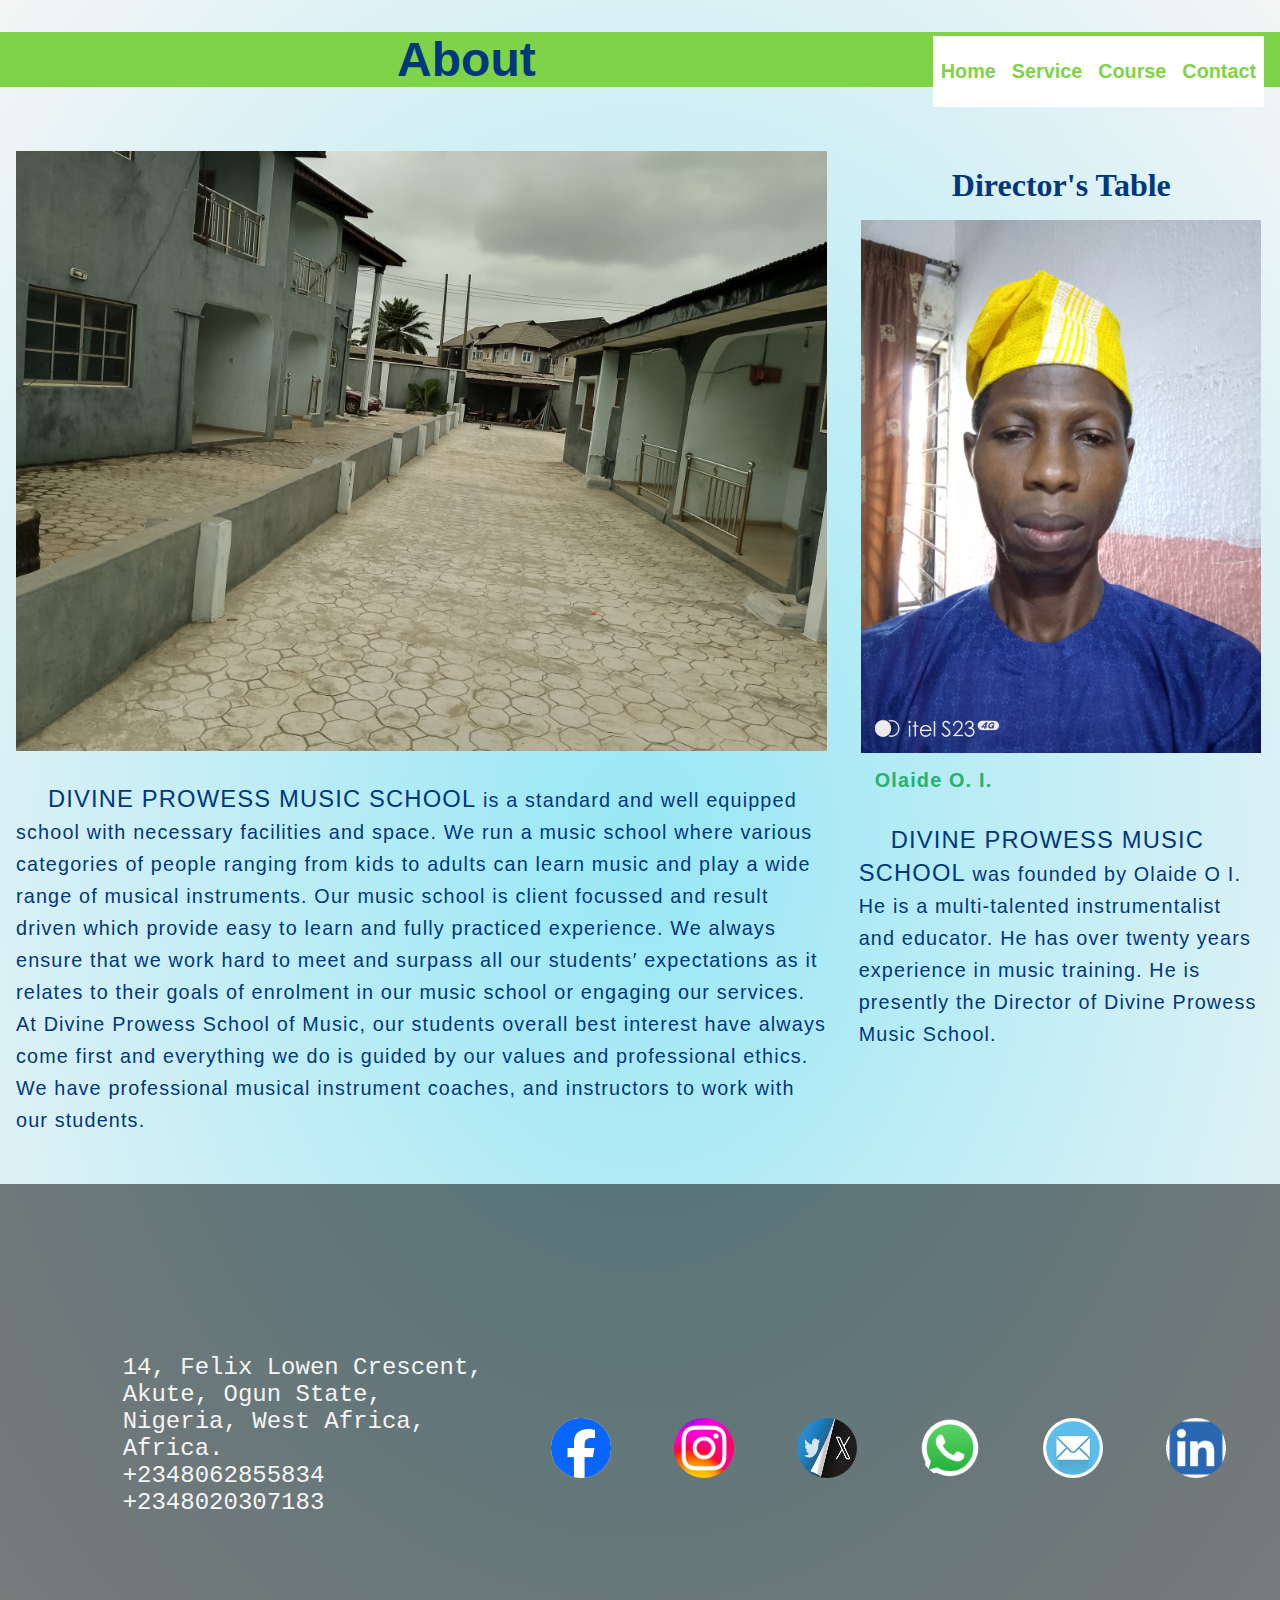
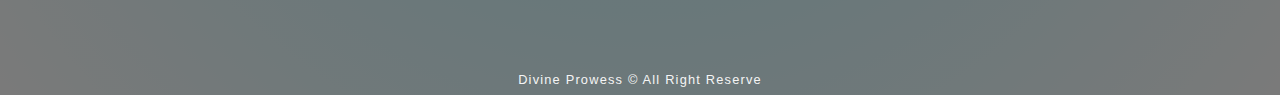
<file: divine-about.html>
<!DOCTYPE html>
<html lang="en">
<head>
  <meta charset="UTF-8">
  <meta name="viewport" content="width=device-width, initial-scale=1.0">
  <title>Divine Prowess music School About Page</title>
  <link rel="stylesheet" href="styles/divine-music-school.css">
  <link rel="stylesheet" href="styles/service.css">
</head>
<body>
  <header class="service-header">
    <nav class="top-nav">
      <ul class="home-nav-ul">
        <li><a href="index.html">Home</a></li>
        <li><a href="divine-services.html">Service</a></li>
        <li><a href="divine-courses.html">Course</a></li>
        <li><a href="divine-contacts.html">Contact</a></li>
      </ul>
    </nav>
  </header>
  <h1 class="service-h1">About</h1>
  <main class="about-main">
    <section class="about-section">
      <img src="images/divine_school_img_2.jpg" alt="Music School" width="100%" height="500" class="about-img">
      <p class="about-p">
        <span class="school-name">Divine Prowess Music School</span> is a standard and well equipped school with necessary facilities and space. We run a music school where various categories of people ranging from kids to adults can learn music and play a wide range of musical instruments.
        Our music school is client focussed and result driven which provide easy to learn and fully practiced experience. We always ensure that we work hard to meet and surpass all our students&prime; expectations as it relates to their goals of enrolment in our music school or engaging our services.
        At Divine Prowess School of Music, our students overall best interest have always come first and everything we do is guided by our values and professional ethics. We have professional musical instrument coaches, and instructors to work with our students.
      </p>
    </section>
    <aside class="about-aside">
      <h2 class="service-h2">Director's Table</h2>
      <figure>
      <img src="images/director_2.jpg" alt="Olaide O I" width="400" height="300">
      <figcaption>Olaide O. I.</figcaption>
    </figure>
      <p class="about-p"><span class="school-name">Divine Prowess Music School</span> was founded by Olaide O I. He is a multi-talented instrumentalist and educator. He has over twenty years experience in music training. He is presently the Director of Divine Prowess Music School.</p> 
    </aside>
  </main>
  <!-- Footer begins -->
  <footer>

   <!-- Contact begins -->
   <section class="home-contact-section">
    <article class="home-contact-article">
      <pre class="address">
        14, Felix Lowen Crescent, 
        Akute, Ogun State, 
        Nigeria, West Africa,
        Africa.
        +2348062855834
        +2348020307183
      </pre>
      <div class="home-contact-div">
        <span class=""><a href="https://www.facebook.com/divineprowessmusic"><img src="images/facebook_img.png" alt="Facebook" class="footer-media"></a></span>
        <span><a href="https://www.instagram.com/divine_prowess_music"><img src="images/Instagram_img.png" alt="Instagram" class="footer-media"></a></span>
        <span><a href="https://x.com/MusicProwess?t=3-k8H0AYih0jC5-9CBorgA&s=08"><img src="images/twitter_img.jpeg" alt="Twitter" class="footer-media"></a></span>
        <span><a href="https://api.whatsapp.com/send?phone=+2348062855834"><img src="images/whatsapp_img.png" alt="WhatApp" class="footer-media"></a></span>
        <span><a href="mailto:olaideolutunji@gmail.com"><img src="images/email_img.jpeg" alt="Email" class="footer-media"></a></span>
        <span><a href="https://www.linkedin.com/in/olaide-ismaila-004a081bb"><img src="images/linkedin_img.jpeg" alt="Linkedin" class="footer-media"></a></span>
      </div>
    </article>
    <div class="copy-rt">Divine Prowess &#169 All Right Reserve</div>
  </section>
  </footer>
</body>
</html>
</file>
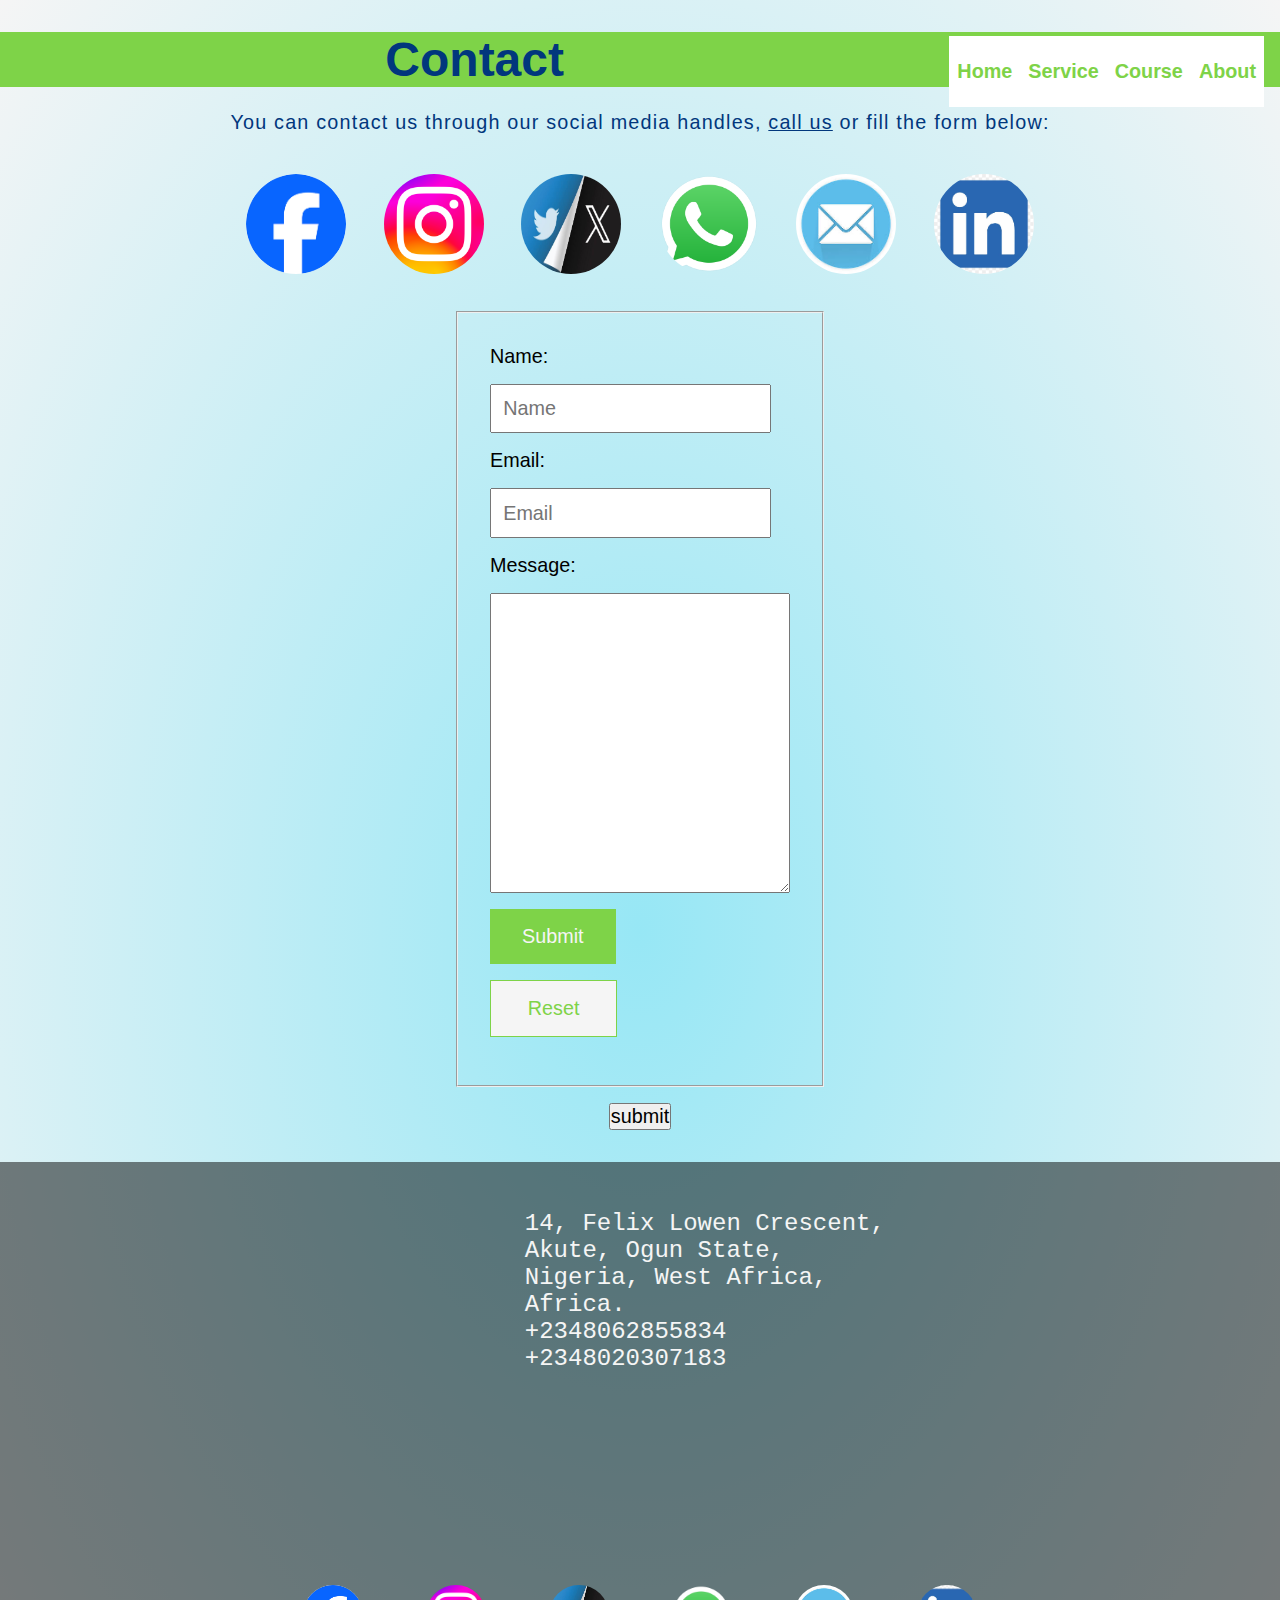
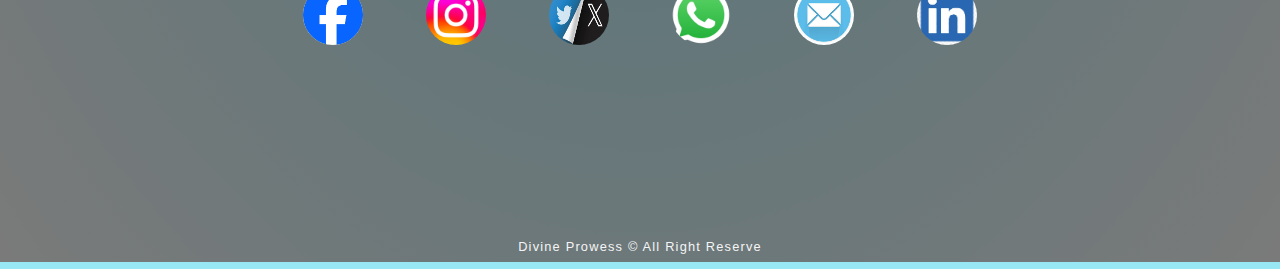
<file: divine-contacts.html>
<!DOCTYPE html>
<html lang="en">
<head>
  <meta charset="UTF-8">
  <meta name="viewport" content="width=device-width, initial-scale=1.0">
  <title>Divine Prowess Music School Contact</title>
  <link rel="stylesheet" href="styles/divine-music-school.css">
  <link rel="stylesheet" href="styles/service.css">
</head>
<body>
  <header class="service-header">
    <nav class="top-nav">
      <ul class="home-nav-ul">
        <li><a href="index.html">Home</a></li>
        <li><a href="divine-services.html">Service</a></li>
        <li><a href="divine-courses.html">Course</a></li>
        <li><a href="divine-about.html">About</a></li>
      </ul>
    </nav>
  </header>
  <main class="service-main">
    <h1 class="service-h1">Contact</h1>
    <div class="contact-div">
      <p class="contact-p">You can contact us through our social media handles, <span class="contact-span"><a href="">call us</a></span> or fill the form below:</p>

      <div>
        <span class="divine-media-block"><a href="#"><img src="images/facebook_img.png" alt="Facebook" width="100" height="100"></a></span>
        <span class="divine-media-block"><a href="#"><img src="images/Instagram_img.png" alt="Instagram" width="100" height="100"></a></span>
        <span class="divine-media-block"><a href="#"><img src="images/twitter_img.jpeg" alt="Twitter" width="100" height="100"></a></span>
        <span class="divine-media-block"><a href="#"><img src="images/whatsapp_img.png" alt="WhatApp" width="100" height="100"></a></span>
        <span class="divine-media-block"><a href="#"><img src="images/email_img.jpeg" alt="Email" width="100" height="100"></a></span>
        <span class="divine-media-block"><a href="#"><img src="images/linkedin_img.jpeg" alt="Linkedin" width="100" height="100"></a></span>
      </div>
    <div class="form-div">
      <form action="https://formspree.io/f/mgvwjkln" method="POST">
        <fieldset>
        <label for="name">Name:</label>
        <input type="text" name="User" id="name" placeholder="Name" class="input">
        <label for="email">Email:</label>
        <input type="text" name="email" id="eMail" placeholder="Email" class="input">
        <label for="message">Message:</label>
        <textarea name="message" id="message"></textarea>
        <input type="submit" class="submit">
        <input type="reset" class="reset">
        </fieldset>
      </form>
      </div>
      <button class="test">submit</button>
      <p class="backend"></p>
    </div>
    
  </main>
  <!-- Footer begins -->
  <footer>

    <!-- Contact begins -->
    <section class="home-contact-section">
      <article class="home-contact-article">
        <pre class="address">
          14, Felix Lowen Crescent, 
          Akute, Ogun State, 
          Nigeria, West Africa,
          Africa.
          +2348062855834
          +2348020307183
        </pre>
        <div class="home-contact-div">
          <span class=""><a href="https://www.facebook.com/divineprowessmusic"><img src="images/facebook_img.png" alt="Facebook" class="footer-media"></a></span>
          <span><a href="https://www.instagram.com/divine_prowess_music"><img src="images/Instagram_img.png" alt="Instagram" class="footer-media"></a></span>
          <span><a href="https://x.com/MusicProwess?t=3-k8H0AYih0jC5-9CBorgA&s=08"><img src="images/twitter_img.jpeg" alt="Twitter" class="footer-media"></a></span>
          <span><a href="https://api.whatsapp.com/send?phone=+2348062855834"><img src="images/whatsapp_img.png" alt="WhatApp" class="footer-media"></a></span>
          <span><a href="mailto:olaideolutunji@gmail.com"><img src="images/email_img.jpeg" alt="Email" class="footer-media"></a></span>
          <span><a href="https://www.linkedin.com/in/olaide-ismaila-004a081bb"><img src="images/linkedin_img.jpeg" alt="Linkedin" class="footer-media"></a></span>
        </div>
      </article>
      <div class="copy-rt">Divine Prowess &#169 All Right Reserve</div>
    </section>
  </footer>
  <script src="https://smtpjs.com/v3/smtp.js"></script>
  <script src="scripts/divine-music-school.js"></script>
</body>
</html>
</file>
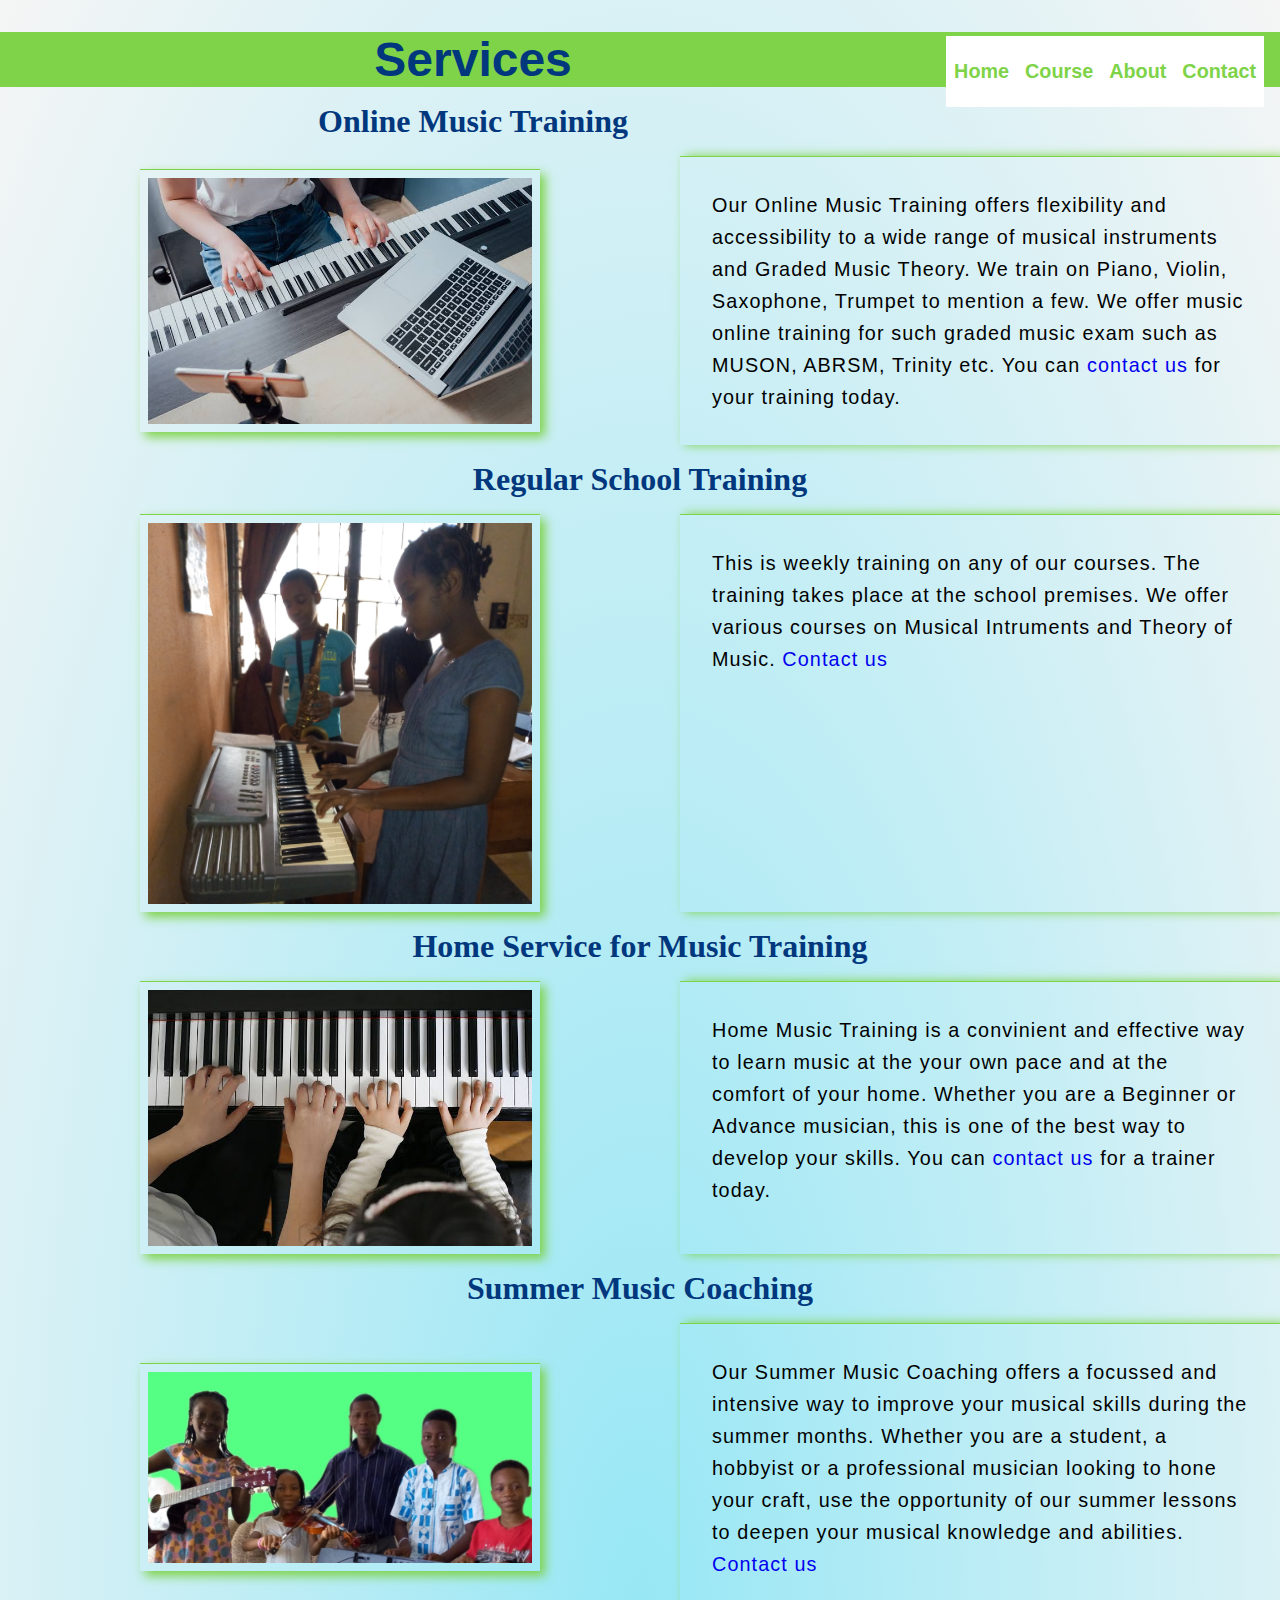
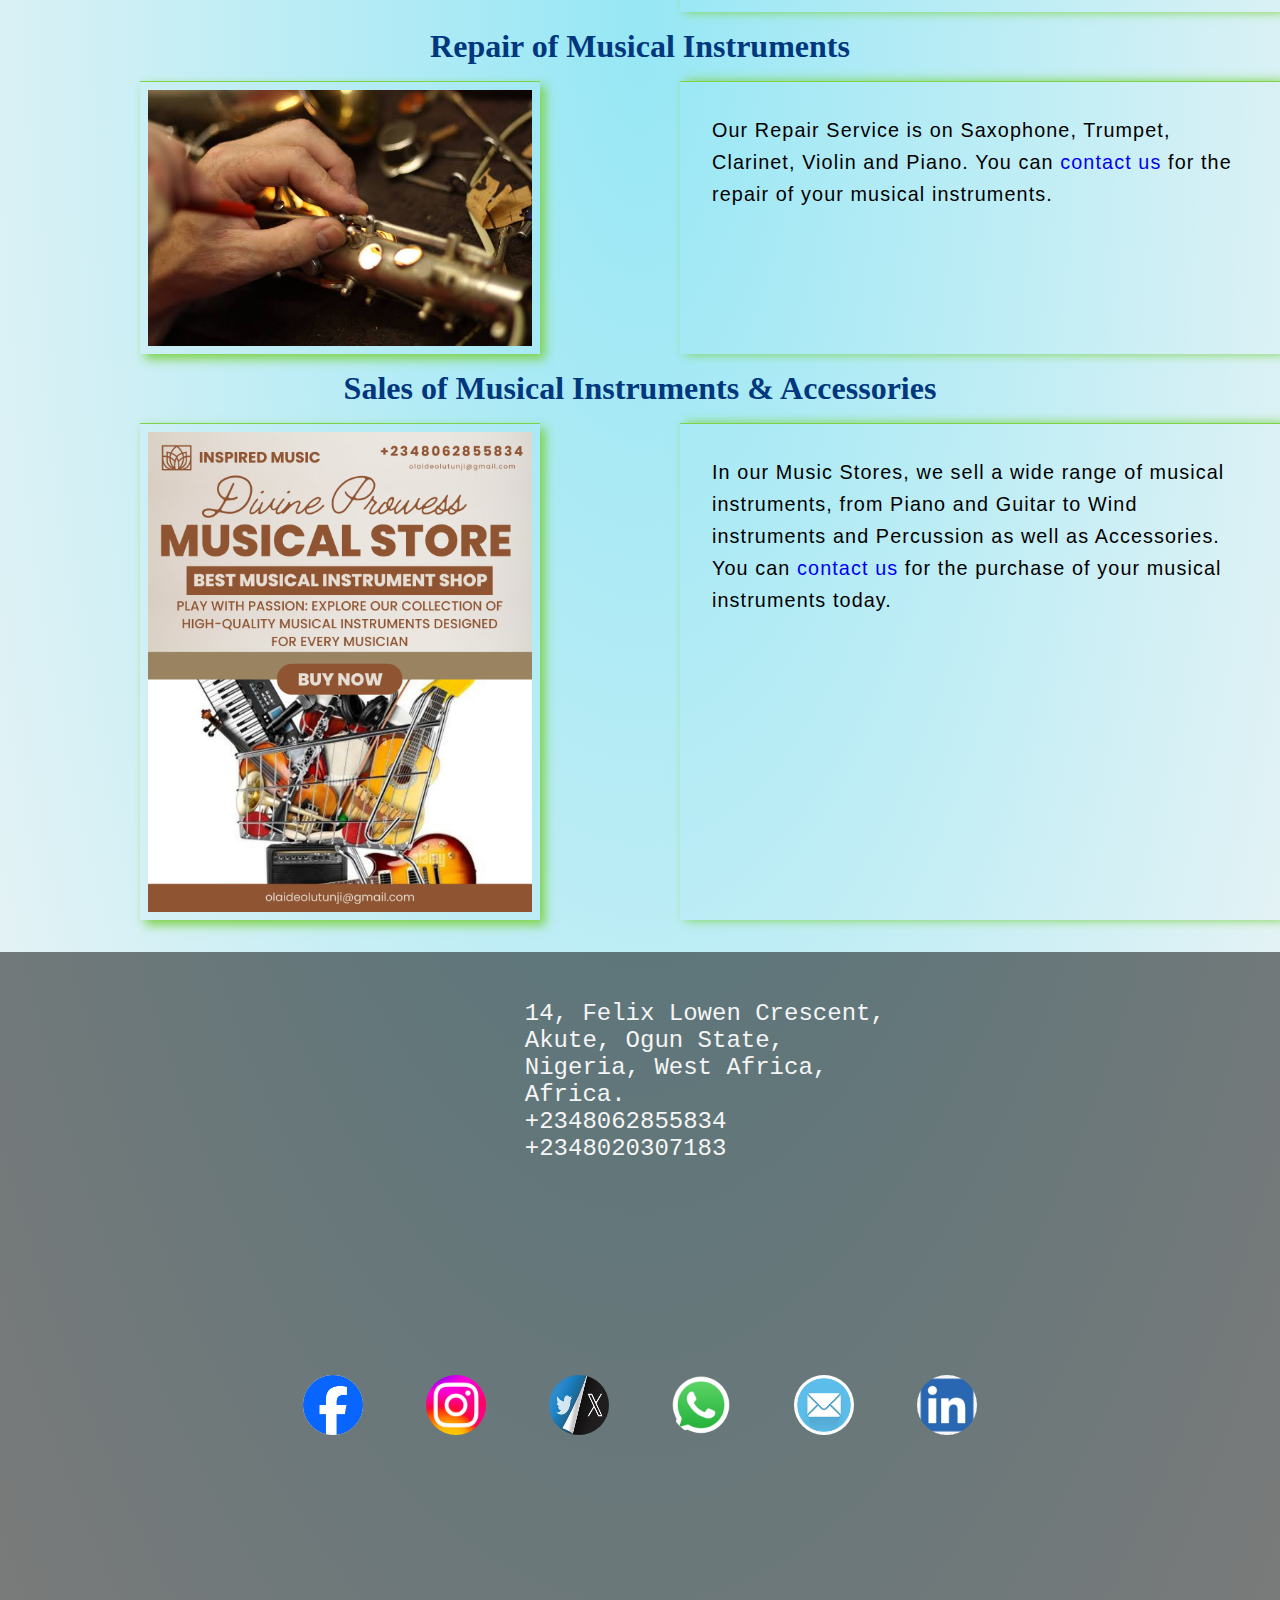
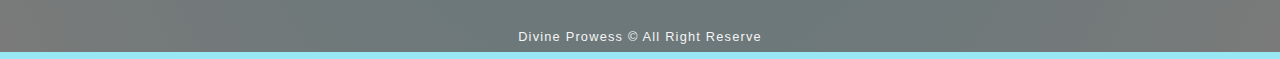
<file: divine-services.html>
<!DOCTYPE html>
<html lang="en">
<head>
  <meta charset="UTF-8">
  <meta name="viewport" content="width=device-width, initial-scale=1.0">
  <title>Divine Prowess Music School Services</title>
  <link rel="stylesheet" href="styles/divine-music-school.css">
  <link rel="stylesheet" href="styles/service.css">
</head>
<body>
  <header class="service-header">
    <nav class="top-nav">
      <ul class="home-nav-ul">
        <li><a href="index.html">Home</a></li>
        <li><a href="divine-courses.html">Course</a></li>
        <li><a href="divine-about.html">About</a></li>
        <li><a href="divine-contacts.html">Contact</a></li>
      </ul>
    </nav>
  </header>
  <main class="service-main">
    <h1 class="service-h1">Services</h1>
    <section>
      <h2 class="service-h2" id="online-training">Online Music Training</h2>
      <article class="service-article">
        <img src="images/online_training.jpeg" alt="Online Training" width="350" height="300" class="service-img">
        <p class="service-p">
          Our Online Music Training offers flexibility and accessibility to a wide range of musical instruments and Graded Music Theory. We train on Piano, Violin, Saxophone, Trumpet to mention a few. We offer music online training for such graded music exam such as MUSON, ABRSM, Trinity etc. You can <a href= "divine-contacts.html">contact us</a> for your training today. 
        </p>
      </article>

      <h2 class="service-h2" id="school-training">Regular School Training</h2>
      <article class="service-article">
        <img src="images/piano play1.jpg" alt="" width="350" height="300" class="service-img">
        <p class="service-p">
          This is weekly training on any of our courses. The training takes place at the school premises. We offer various courses on Musical Intruments and Theory of Music. <a href="divine-contacts.html">Contact us</a>
        </p>
      </article>
      
      <h2 class="service-h2" id="home-service">Home Service for Music Training</h2>
      <article class="service-article">
        <img src="images/home_training.jpeg" alt="Home Training" width="350" height="300" class="service-img">
        <p class="service-p">
          Home Music Training is a convinient and effective way to learn music at the your own pace and at the comfort of your home. Whether you are a Beginner or Advance musician, this is one of the best way to develop your skills. You can <a href="divine-contacts.html">contact us</a> for a trainer today. 
        </p>
      </article>
    
      <h2 class="service-h2" id="summer-training">Summer Music Coaching</h2>
      <article class="service-article">
        <img src="images/summer_training.jpg" alt="Summer Training" width="350" height="300" class="service-img">
        <p class="service-p">
          Our Summer Music Coaching offers a focussed and intensive way to improve your musical skills during the summer months. Whether you are a student, a hobbyist or a professional musician looking to hone your craft, use the opportunity of our summer lessons to deepen your musical knowledge and abilities. <a href="divine-contacts.html">Contact us</a>
        </p>
      </article>
      
      <h2 class="service-h2" id="repair-service">Repair of Musical Instruments</h2>
      <article class="service-article">
        <img src="images/repair_service__2.jpeg" alt="" width="350" height="300" class="service-img">
        <p class="service-p">
          Our Repair Service is on Saxophone, Trumpet, Clarinet, Violin and Piano. You can <a href="divine-contacts.html">contact us</a> for the repair of your musical instruments. 
        </p>
      </article>
    
      <h2 class="service-h2" id="sell-instrument">Sales of Musical Instruments & Accessories</h2>
      <article class="service-article">
        <img src="images/sale_service.png" alt="" width="350" height="300" class="service-img">
        <p class="service-p">
          In our Music Stores, we sell a wide range of musical instruments, from Piano and Guitar to Wind instruments and Percussion as well as Accessories. You can <a href="divine-contacts.html">contact us</a> for the purchase of your musical instruments today.    
        </p>
      </article>
    </section>
  </main>
  <!-- Footer begins -->
  <footer>

    <!-- Contact begins -->
    <section class="home-contact-section">
      <article class="home-contact-article">
        <pre class="address">
          14, Felix Lowen Crescent, 
          Akute, Ogun State, 
          Nigeria, West Africa,
          Africa.
          +2348062855834
          +2348020307183
        </pre>
        <div class="home-contact-div">
          <span class=""><a href="https://www.facebook.com/divineprowessmusic"><img src="images/facebook_img.png" alt="Facebook" class="footer-media"></a></span>
          <span><a href="https://www.instagram.com/divine_prowess_music"><img src="images/Instagram_img.png" alt="Instagram" class="footer-media"></a></span>
          <span><a href="https://x.com/MusicProwess?t=3-k8H0AYih0jC5-9CBorgA&s=08"><img src="images/twitter_img.jpeg" alt="Twitter" class="footer-media"></a></span>
          <span><a href="https://api.whatsapp.com/send?phone=+2348062855834"><img src="images/whatsapp_img.png" alt="WhatApp" class="footer-media"></a></span>
          <span><a href="mailto:olaideolutunji@gmail.com"><img src="images/email_img.jpeg" alt="Email" class="footer-media"></a></span>
          <span><a href="https://www.linkedin.com/in/olaide-ismaila-004a081bb"><img src="images/linkedin_img.jpeg" alt="Linkedin" class="footer-media"></a></span>
        </div>
      </article>
      <div class="copy-rt">Divine Prowess &#169 All Right Reserve</div>
    </section>
  </footer>  
</body>
</html>
</file>
<file: styles/service.css>
/* SERVICE */
.service-header{
  position: sticky;
  top: 0;
  padding: 1rem;
}

.service-h1{
  font-size: 3rem;
  background-color: var(--BUTTON-BGCOLOR);
}

.service-h2{
  font-size: 2rem;
}

.course-h2{
  font-size: 2rem;
  text-align: left;
  margin-left: 6em;
}

.service-article{
  display: flex;
  justify-content: space-between;
  flex-wrap: wrap;
  letter-spacing: 1.1px;
  text-align: left;
}

.service-img{
  width: 400px;
  padding: 0.5rem;
  border-top: 1px solid var(--BUTTON-BGCOLOR);
  box-shadow: 5px 5px 10px var(--BUTTON-BGCOLOR);
}

.service-p{
  width: 600px;
  padding: 2rem;
  line-height: 2rem;
  border-top: 1px solid var(--BUTTON-BGCOLOR);
  box-shadow: 5px 0px 10px var(--BUTTON-BGCOLOR);
}

/* ABOUT */
.about-img{
  width: 100%;
  height: 600px;
}

.about-main{
  display: flex;
  margin-top: 3rem;
  column-gap: 2rem;
  padding: 1rem;
  justify-content: space-evenly;
}

.about-section{
  width: 100%;
}

.about-aside{
  width: 50%;
}

.about-p{
  margin-top: 2rem;
  line-height: 2rem;
  letter-spacing: 1.15px;
  text-indent: 2rem;
  color: #01377d;
}

/* CONTACT */
.contact-p{
  padding: 1.5rem;
  color: var(--HEADER-COLOR);
  letter-spacing: 1.2px;
}

.school-name{
  font-size: 1.2em;
  text-transform: uppercase;
}

figcaption{
  margin-top: 1rem;
  padding-left: 1rem;
  color: #26b170;
  font-weight: bold;
  letter-spacing: 1.2px;
}

.contact-span a{
  color: var(--HEADER-COLOR);
  text-decoration: underline;
}

.contact-div{
  text-align: center;
}

.divine-media-block{
  display: inline-block;
  width: 100px;
  height: 100px;
  border-radius: 50%;
  margin: 1rem;
}

.form-div{
  display: flex;
  justify-content: center;
}

form{
  padding: 1rem;
  text-align: left;
}

fieldset{
  padding: 2rem;
}

input{
  display: block;
  padding: 0.7rem;
  margin: 1rem 0; 
}

textarea{
  display: block;
  width: 300px;
  height: 300px;
  margin: 1rem 0;
  padding: 0.7rem;
}

.submit{
  color: var(--BUTTON-COLOR);
  background-color: var(--BUTTON-BGCOLOR);
  padding: 1rem 2rem;
  border: none;
  transition: all 1.15s;
}

.submit:hover{
  color: var(--BUTTON-BGCOLOR);
  background-color: var(--BUTTON-COLOR);
  border: 1px solid var(--BUTTON-BGCOLOR);
  padding: 1rem 2rem;
}

.reset{
  color: var(--BUTTON-BGCOLOR);
  background-color: var(--BUTTON-COLOR);
  border: 1px solid var(--BUTTON-BGCOLOR);
  padding: 1rem 2.3rem;
  transition: all 1.15s;
}

.reset:hover{
  color: var(--BUTTON-COLOR);
  background-color: var(--BUTTON-BGCOLOR);
  padding: 1rem 2.3rem;
  border: none;
}

@media screen and (max-width: 576px){
  .about-main{
    display: block;
  }
  .about-section{
    width: 100%;
  }
  .about-aside{
    width: 100%;
  }
}
</file>
<file: styles/divine-music-school.css>
/* RESET */
*{
  margin: 0;
  padding: 0;
  box-sizing: border-box;
}

img{
  display: block;
  max-width: 100%;
  height: auto;
  margin: auto;
}

input, button, textarea{
  font: inherit;
}

/* VARIABLES */
:root{
  /* FONTS */
  --FF: Arial, Helvetica, sans-serif;
  --FF-HEADING: cursive;
  --FS: clamp(1.2rem, 2.2vh, 1.5rem);

  /* COLOR */
  --BGCOLOR: radial-gradient(#97e7f5, whitesmoke);
  --HEADER-COLOR: #01377d;
  --BUTTON-BGCOLOR: #7ed348;
  --BUTTON-COLOR: whitesmoke;
  --FONT-P-BGCOLOR: #009dd1;
  --FONT-P-COLOR: whitesmoke;

  /* MARGIN */
  --TOP-BOTTOM-MARGIN: 1rem 0;

  /* PADDING */
  --TOP-BOTTOM-PADDING: 1rem 0;
}

/* GENERAL */
html{
  scroll-behavior: smooth;
  }

body{
  font-family: var(--FF);
  font-size: var(--FS);
  background-color: #97e7f5;
  background-image: var(--BGCOLOR);
}

.main-section{
  display: flex;
  justify-content: center;
  flex-direction: column;
  text-align: center;
}

h1{
  color: #01377d;
}
h1, h2, h3{
  text-align: center;
}
h2, h3{
  font-family: var(--FF-HEADING);
}

h2{
  font-size: 3rem;
  color: var(--HEADER-COLOR);
  margin: var(--TOP-BOTTOM-MARGIN);
}

h3{
  background-color: #26b170;
  color: whitesmoke;
  margin: var(--TOP-BOTTOM-MARGIN);
}

a{
  text-decoration: none;
}

/* HEADER */
.home-header{
  position: sticky;
  top: 0;
  padding: 1rem;
  margin-bottom: 120px;
}

.divine-logo{
  float: left;
}
nav{
  float: right;
}
ul{
  list-style: none;
  display: flex;
}
li{
  padding: 0.5rem;
}
li a{
  color: #7ed348;
  font-weight: bold;
}
.top-nav{
  margin-top: 20px;
  background-color: white;
  padding: var(--TOP-BOTTOM-PADDING);
}

.welcome-post{
  font-family: 'Trebuchet MS', 'Lucida Sans Unicode', 'Lucida Grande', 'Lucida Sans', Arial, sans-serif;
  font-size: 3rem;
  background-image: radial-gradient(whitesmoke, var(--BUTTON-BGCOLOR));
  padding: 0.5rem;
}

.home-main-section-div{
  animation-name: welcome;
  animation-duration: 2s;
  animation-timing-function: linear;
  animation-delay: 0;
  animation-iteration-count: 1;
  animation-direction: normal;
  animation-fill-mode: forwards;
}

@keyframes welcome {
  0%{
    transform: translateY(-100px);
    background-image: radial-gradient(whitesmoke, var(--BUTTON-BGCOLOR));
  }
  80%{
    transform: translateY(-20px);
    background-image: radial-gradient(whitesmoke, var(--BUTTON-BGCOLOR));
  }
  100%{
    transform: translateY(0);
    background-image: radial-gradient(whitesmoke, var(--BUTTON-BGCOLOR));
  }
}

.img-advert{
  width: 97%;
  height: 600px;
  margin: 0 auto;
  overflow: hidden;
}

.js-advert{
  display: none;
}

.advert{
  width: 100%;
  height: 600px;
  animation: advert 20s linear 3s infinite normal forwards;
}

 @keyframes advert {
  0%{
    transform: translateY(0);
  }
  20%{
    transform: translateY(0);
  }
  25%{
    transform: translateY(-600px);
  }
  45%{
    transform: translateY(-600px);
  }
  50%{
    transform: translateY(-1200px);
  }
  70%{
    transform: translateY(-1200px);
  }
  75%{
    transform: translateY(-1800px);
  }
  95%{
    transform: translateY(-1800px);
  }
  100%{
    transform: translateY(-2400px);
  }
}

.advert1{
  height: 600px;
}

/* SERVICE */
.home-service-section{
  margin: 2rem 0;
}

.home-service-article, .home-course-article{
  display: flex;
  justify-content: space-evenly;
  flex-wrap: wrap;
}

section article div{
  width: 400px;
  height: 400px;
  margin: var(--TOP-BOTTOM-MARGIN);
}

section article div img{
  width: 400px;
  height: 300px;
}

.home-service-a{
  padding: 1rem;
  border: none;
  border-radius: 5px;
  font-weight: bold;
  background-color: var(--BUTTON-BGCOLOR);
  color: var(--BUTTON-COLOR);
  transition: background-color, 
  color 0.2s;
}

.home-service-a:hover{
  padding: 1rem;
  background-color: rgba(125, 211, 72, 0.7);
  color: rgba(245, 245, 245, 0.7);
  cursor: pointer;
}

/* COURSES */
.home-course-section{
  margin-bottom: 5rem;
}
.home-course-article{
  row-gap: 1rem;
}

.home-course-article-div{
  width: 300px;
  height: 450px;
  margin: 2rem auto;
}

.home-course-img-width{
  width: 300px;
  height: 350px;
}

.home-course-p{
  margin: 1rem 0;
  padding: 0.5rem;
  text-align: left;
  color: var(--FONT-P-COLOR);
  background-color: var(--FONT-P-BGCOLOR);
}

span a{
  color: var(--FONT-P-COLOR);
  transition: background-color 0.2s,
    color 0.2s;
}

span a:hover{
  background-color: var(--FONT-P-COLOR);
  color: var(--FONT-P-BGCOLOR);
  padding: 0.2rem;
  border-radius: 2px;
}

.upcoming-event{
  color: var(--BUTTON-BGCOLOR);
  padding-bottom: 1rem;
  margin: auto;
  font-weight: bold;
  width: 400px;
  font-size: 1.5rem;
}
.event-img{
  width: 300px;
  transition: width 1.15s;
}

.event-img:hover{
  width: 400px;
}

.testimony-container{
  width: 100%;
  height: 1160px;
}

h4{
  color: #01377d;
}
.testimony-inner-container{
  display: flex;
  justify-content: space-evenly;
  gap: 1rem;
  flex-wrap: nowrap;
  width: 100%;
}

.testi-img{
  height: 450px;
  margin-bottom: 2px;
}

.testi-figcaption{
  font-weight: 600;
  padding-top: 5px;
  color: #26b170;
}
.testimony-p{
  background-color: #009dd1;
  color: white;
  padding: 1rem;
  margin: auto;
  text-align: left;
}
.home-contact-section{
  margin-top: 2rem;
  background-color: rgba(0, 0, 0, 0.5);
}

.home-contact-article{
  display: flex;
  justify-content: space-evenly;
  align-items: center;
  flex-wrap: wrap;
  padding: 3rem 0 0 0;
  margin: auto;
}

.home-contact-div{
  width: 60%;
  display: flex;
  justify-content: space-evenly;
  align-items: center;
  flex-wrap: wrap;
  column-gap: 1rem;
}

.footer-media{
  width: 60px;
  height: 60px;
}

.address{
  color: var(--FONT-P-COLOR);
  font-size: 1.5rem;
}

.copy-rt{
  font-size: 0.8rem;
  color: var(--FONT-P-COLOR);
  text-align: center;
  padding: 0.5rem;
  letter-spacing: 1.2px;
}

div span a img{
  width: 100px;
  height: 100px;
  border-radius: 50%;
}

@media screen and (max-width: 576px) {
  .img-advert{
    height: 400px;
  }

  .advert{
    display: none;
  }

  .js-advert{
    display: block;
    width: 100%;
    height: 400px;
    animation: advert 20s linear 3s infinite normal forwards;
  }

  @keyframes advert {
    0%{
      transform: translateY(0);
    }
    20%{
      transform: translateY(0);
    }
    25%{
      transform: translateY(-400px);
    }
    45%{
      transform: translateY(-400px);
    }
    50%{
      transform: translateY(-800px);
    }
    70%{
      transform: translateY(-800px);
    }
    75%{
      transform: translateY(-1200px);
    }
    95%{
      transform: translateY(-1200px);
    }
    100%{
      transform: translateY(-1600px);
    }
  }

  .advert1{
    height: 400px;
  }

  .home-nav-ul{
    display: block;
    position: absolute;
    left: -260px;
    top: -10px;
    background-color: var(--HEADER-COLOR);
    width: 300px;
    text-align: center;
    z-index: 1;
  }  
  
  .home-nav-ul{
    display: none;
  } 

  .home-nav-ul li{
    border-bottom: 2px solid whitesmoke;
    border-top: 2px solid whitesmoke;
  }

  .home-nav-ul li:last-child{
    border-bottom: none;
    border-top: none;
  }

  .home-nav-ul li a{
    display: block;
    width: 100%;
    padding: 0.5rem;
    transition: all 0.3s;
  }

  .home-nav-ul li a:hover, .home-nav-ul li a:active{
    color: var(--FONT-P-COLOR);
    background-color: #009dd1;
    font-size: 1.5rem;
    cursor: pointer;
    z-index: 1;
  }

  .top-nav{
    display: block;
    position: relative;
  }

  .top-nav:hover .home-nav-ul{
    display: block;
  }

  .top-nav, .top-nav::before, .top-nav::after{
    content: '';
  }

  .top-nav, .top-nav::before, .top-nav::after{
    width: 40px;
    height: 5px;
    padding: 1px;
    margin: 1px; 
    background-color: var(--HEADER-COLOR);
  }
  
  .top-nav::before, .top-nav::after{
    display: flex;
  }

  .top-nav::before{
    translate: -2px -12px;
  }

  .top-nav::after{
    translate: -2px 0px;
  }

  .welcome-post{
    margin-top: 6rem;
  }

  .testimony-container{
    width: 100%;
    height: 2160px;
  }
  .testimony-inner-container{
    flex-wrap: wrap;
  }
  .testimony-div{
    height: 680px;
  }
  .testi-img{
    height: 400px;
  }
}
</file>
